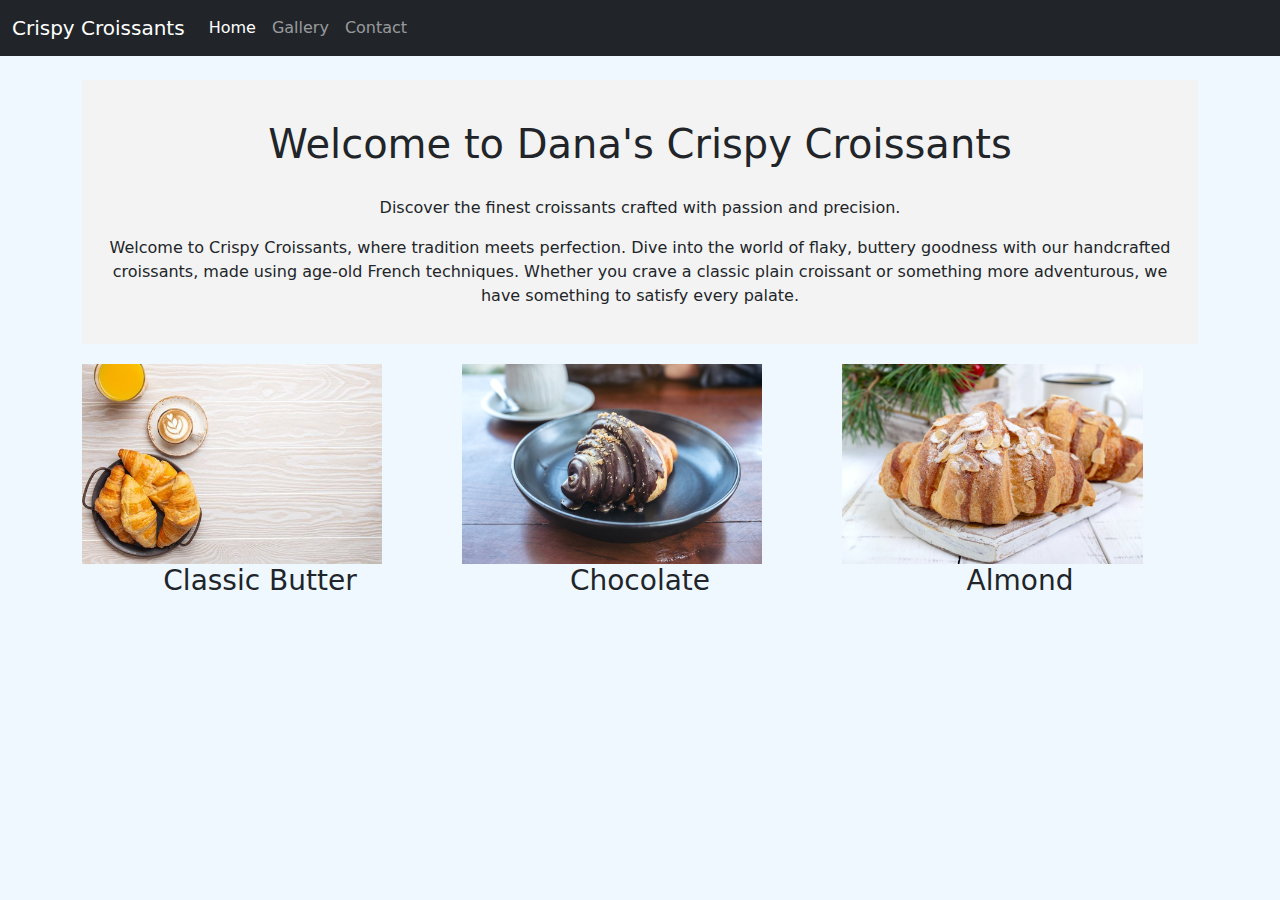
<file: index.html>
<!DOCTYPE html>
<html lang="en">
  <head>
    <meta charset="UTF-8" />
    <meta
      name="viewport"
      content="width=device-width, initial-scale=1.0" />
    <meta
      name="description"
      content="Dana's Crispy Croissants, that is all about the croissants we bake and sell with love!" />
    <title>Dana's Crispy Croissants Home Website</title>
    <link
      href="https://cdn.jsdelivr.net/npm/bootstrap@5.3.3/dist/css/bootstrap.min.css"
      rel="stylesheet"
      integrity="sha384-QWTKZyjpPEjISv5WaRU9OFeRpok6YctnYmDr5pNlyT2bRjXh0JMhjY6hW+ALEwIH"
      crossorigin="anonymous" />
    <script
      src="https://cdn.jsdelivr.net/npm/@popperjs/core@2.11.8/dist/umd/popper.min.js"
      integrity="sha384-I7E8VVD/ismYTF4hNIPjVp/Zjvgyol6VFvRkX/vR+Vc4jQkC+hVqc2pM8ODewa9r"
      crossorigin="anonymous"></script>
    <script
      src="https://cdn.jsdelivr.net/npm/bootstrap@5.3.3/dist/js/bootstrap.min.js"
      integrity="sha384-0pUGZvbkm6XF6gxjEnlmuGrJXVbNuzT9qBBavbLwCsOGabYfZo0T0to5eqruptLy"
      crossorigin="anonymous"></script>
    <link
      rel="stylesheet"
      href="/css/styles.css" />
  </head>
  <body>
    <nav class="navbar navbar-expand-lg navbar-dark bg-dark fixed-top">
      <div class="container-fluid">
        <a
          class="navbar-brand"
          href="#"
          >Crispy Croissants</a
        >
        <button
          class="navbar-toggler"
          type="button"
          data-bs-toggle="collapse"
          data-bs-target="#navbarSupportedContent"
          aria-controls="navbarSupportedContent"
          aria-expanded="false"
          aria-label="Toggle navigation">
          <span class="navbar-toggler-icon"></span>
        </button>
        <div
          class="collapse navbar-collapse"
          id="navbarSupportedContent">
          <ul class="navbar-nav">
            <li class="nav-item">
              <a
                class="nav-link active"
                aria-current="page"
                href="/"
                >Home</a
              >
            </li>
            <li class="nav-item">
              <a
                class="nav-link"
                href="/photogallery.html"
                >Gallery</a
              >
            </li>
            <li class="nav-item">
              <a
                class="nav-link"
                href="/contact.html"
                >Contact</a
              >
            </li>
          </ul>
        </div>
      </div>
    </nav>

    <div
      class="container"
      id="home">
      <div class="header">
        <h1>Welcome to Dana's Crispy Croissants</h1>
        <p>
          Discover the finest croissants crafted with passion and precision.
        </p>
        <p>
          Welcome to Crispy Croissants, where tradition meets perfection. Dive
          into the world of flaky, buttery goodness with our handcrafted
          croissants, made using age-old French techniques. Whether you crave a
          classic plain croissant or something more adventurous, we have
          something to satisfy every palate.
        </p>
      </div>
      <div class="row">
        <div class="col-md-4">
          <img
            src="/media/freshly-baked-golden-crispy-croissants-2023-11-27-05-04-46-utc.jpg"
            class="img-fluid product-img"
            alt="Classic Butter Croissant" />
          <h3>Classic Butter</h3>
        </div>
        <div class="col-md-4">
          <img
            src="/media/a-piece-of-chocolate-croissant-in-a-black-plate-an-2023-11-27-05-18-24-utc.jpg"
            class="img-fluid product-img"
            alt="Classic Butter Croissant" />
          <h3>Chocolate</h3>
        </div>
        <div class="col-md-4">
          <img
            src="/media/large-tasty-croissants-with-almond-flakes-and-a-cu-2023-11-27-05-29-23-utc.jpg"
            class="img-fluid product-img"
            alt="Almond Croissant" />
          <h3>Almond</h3>
        </div>
      </div>
    </div>
  </body>
</html>
</file>
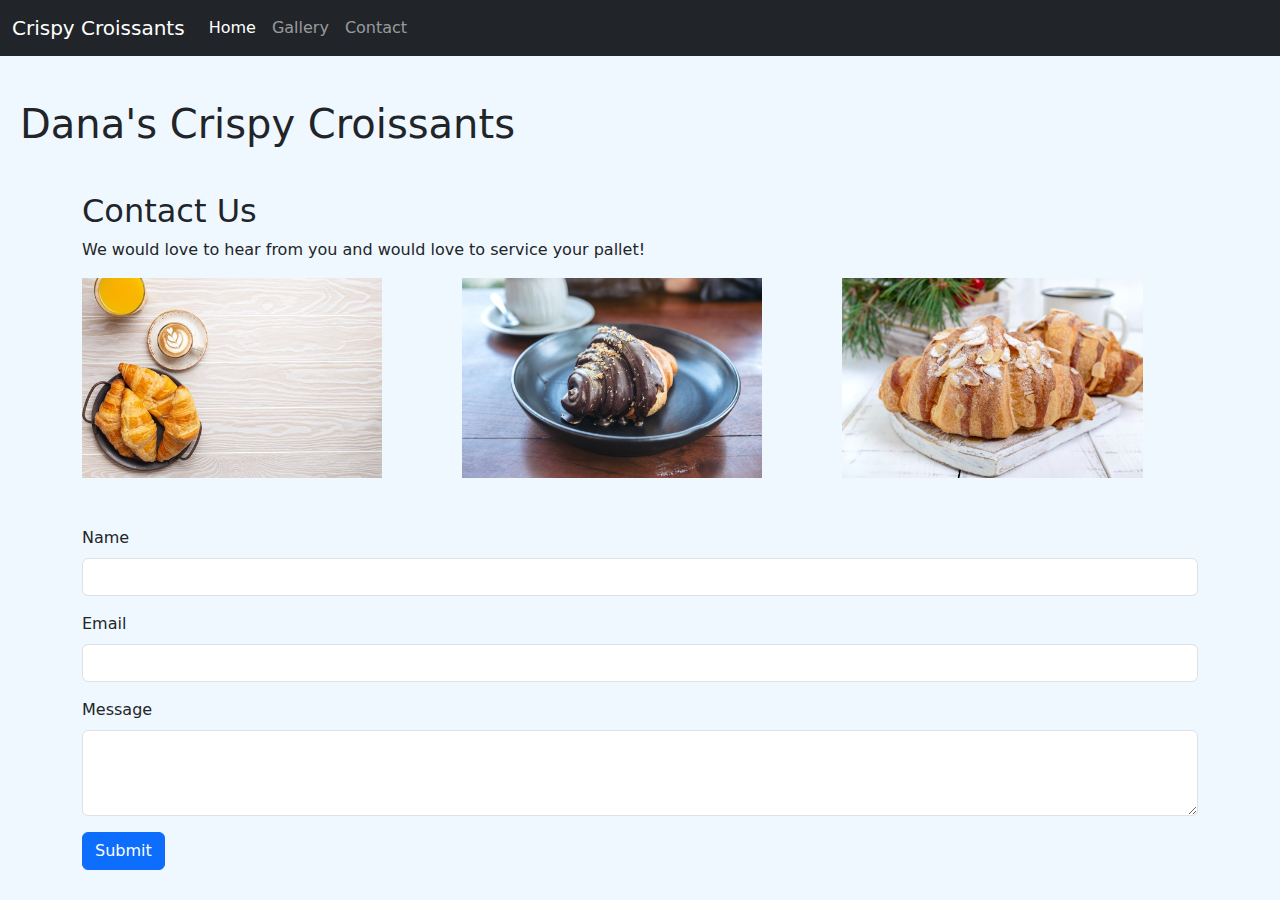
<file: contact.html>
<!DOCTYPE html>
<html lang="en">
  <head>
    <meta charset="UTF-8" />
    <meta
      name="viewport"
      content="width=device-width, initial-scale=1.0" />
    <meta
      name="description"
      content="Dana's Crispy Croissants, that is all about the croissants we bake and sell with love!" />

    <title>Dana's Crispy Croissants Contact Us</title>
    <link
      href="https://cdn.jsdelivr.net/npm/bootstrap@5.3.3/dist/css/bootstrap.min.css"
      rel="stylesheet"
      integrity="sha384-QWTKZyjpPEjISv5WaRU9OFeRpok6YctnYmDr5pNlyT2bRjXh0JMhjY6hW+ALEwIH"
      crossorigin="anonymous" />
    <script
      src="https://cdn.jsdelivr.net/npm/@popperjs/core@2.11.8/dist/umd/popper.min.js"
      integrity="sha384-I7E8VVD/ismYTF4hNIPjVp/Zjvgyol6VFvRkX/vR+Vc4jQkC+hVqc2pM8ODewa9r"
      crossorigin="anonymous"></script>
    <script
      src="https://cdn.jsdelivr.net/npm/bootstrap@5.3.3/dist/js/bootstrap.min.js"
      integrity="sha384-0pUGZvbkm6XF6gxjEnlmuGrJXVbNuzT9qBBavbLwCsOGabYfZo0T0to5eqruptLy"
      crossorigin="anonymous"></script>
    <link
      rel="stylesheet"
      href="/css/styles.css" />
  </head>
  <body>
    <nav class="navbar navbar-expand-lg navbar-dark bg-dark fixed-top">
      <div class="container-fluid">
        <a
          class="navbar-brand"
          href="#"
          >Crispy Croissants</a
        >
        <button
          class="navbar-toggler"
          type="button"
          data-bs-toggle="collapse"
          data-bs-target="#navbarSupportedContent"
          aria-controls="navbarSupportedContent"
          aria-expanded="false"
          aria-label="Toggle navigation">
          <span class="navbar-toggler-icon"></span>
        </button>
        <div
          class="collapse navbar-collapse"
          id="navbarSupportedContent">
          <ul class="navbar-nav">
            <li class="nav-item">
              <a
                class="nav-link active"
                aria-current="page"
                href="/"
                >Home</a
              >
            </li>
            <li class="nav-item">
              <a
                class="nav-link"
                href="/photogallery.html"
                >Gallery</a
              >
            </li>
            <li class="nav-item">
              <a
                class="nav-link"
                href="/contact.html"
                >Contact</a
              >
            </li>
          </ul>
        </div>
      </div>
    </nav>
    <h1>Dana's Crispy Croissants</h1>
    <div
      class="container mt-4"
      id="contact">
      <h2>Contact Us</h2>
      <p>
        We would love to hear from you and would love to service your pallet!
      </p>

      <div class="row mb-5">
        <div class="col-md-4">
          <img
            src="/media/freshly-baked-golden-crispy-croissants-2023-11-27-05-04-46-utc.jpg"
            class="img-fluid product-img"
            alt="Classic Butter Croissant" />
        </div>
        <div class="col-md-4">
          <img
            src="/media/a-piece-of-chocolate-croissant-in-a-black-plate-an-2023-11-27-05-18-24-utc.jpg"
            class="img-fluid product-img"
            alt="Classic Butter Croissant" />
        </div>
        <div class="col-md-4">
          <img
            src="/media/large-tasty-croissants-with-almond-flakes-and-a-cu-2023-11-27-05-29-23-utc.jpg"
            class="img-fluid product-img"
            alt="Almond Croissant" />
        </div>
      </div>

      <form>
        <div class="mb-3">
          <label
            for="name"
            class="form-label"
            >Name</label
          >
          <input
            type="text"
            class="form-control"
            id="name" />
        </div>
        <div class="mb-3">
          <label
            for="email"
            class="form-label"
            >Email</label
          >
          <input
            type="email"
            class="form-control"
            id="email" />
        </div>
        <div class="mb-3">
          <label
            for="message"
            class="form-label"
            >Message</label
          >
          <textarea
            class="form-control"
            id="message"
            rows="3"></textarea>
        </div>
        <button
          type="submit"
          class="btn btn-primary">
          Submit
        </button>
      </form>
    </div>
  </body>
</html>
</file>
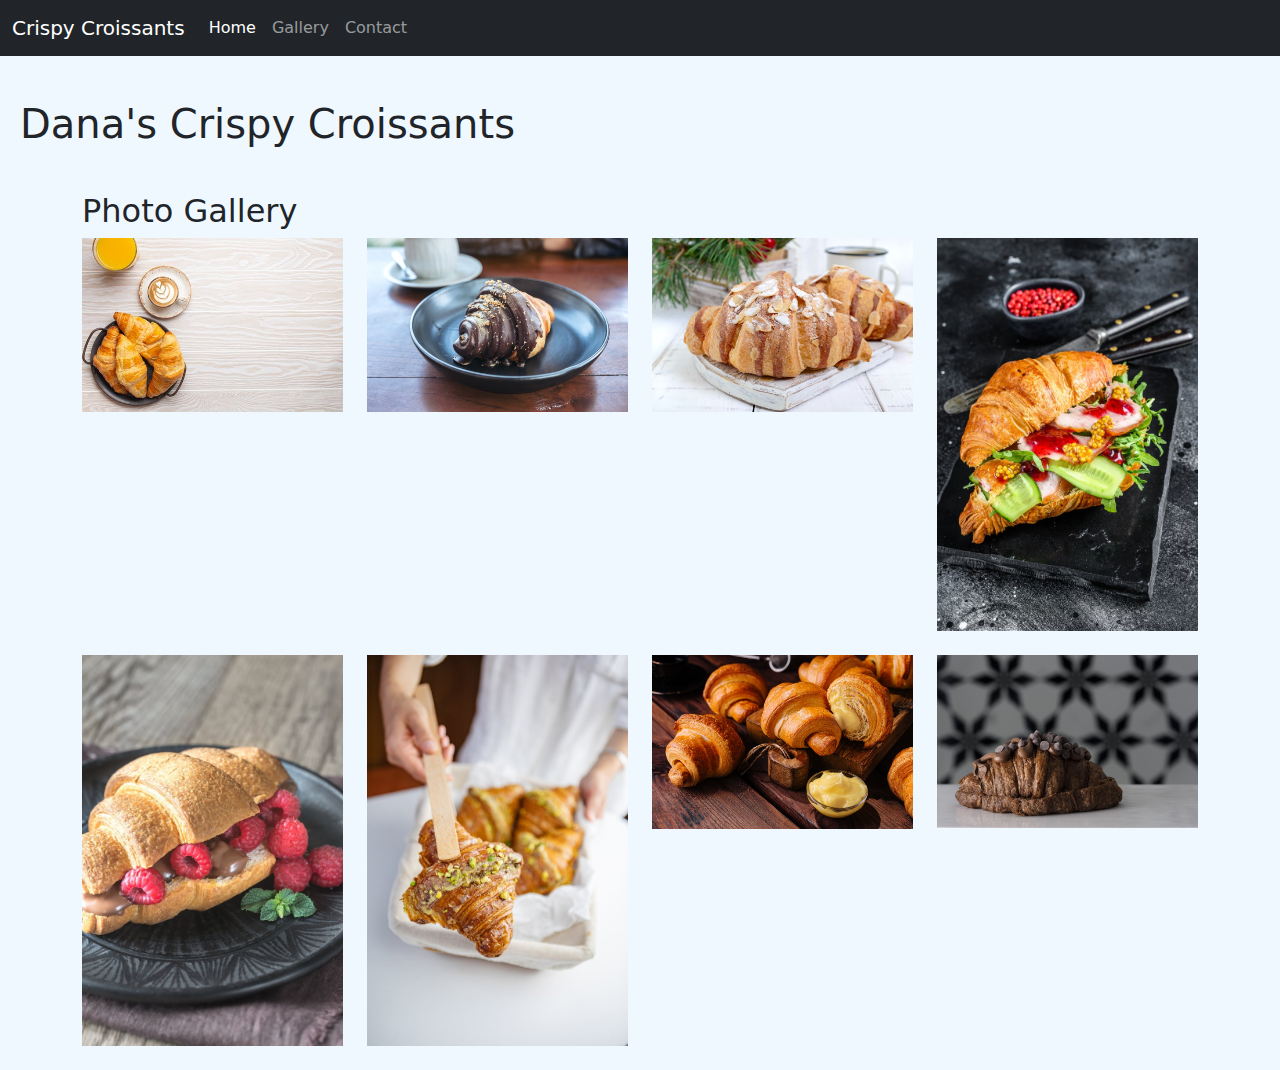
<file: photogallery.html>
<!DOCTYPE html>
<html lang="en">
  <head>
    <meta charset="UTF-8" />
    <meta
      name="viewport"
      content="width=device-width, initial-scale=1.0" />
    <meta
      name="description"
      content="Dana's Crispy Croissants, that is all about the croissants we bake and sell with love!" />
    <title>Dana's Crispy Croissants Gallery</title>
    <link
      href="https://cdn.jsdelivr.net/npm/bootstrap@5.3.3/dist/css/bootstrap.min.css"
      rel="stylesheet"
      integrity="sha384-QWTKZyjpPEjISv5WaRU9OFeRpok6YctnYmDr5pNlyT2bRjXh0JMhjY6hW+ALEwIH"
      crossorigin="anonymous" />
    <script
      src="https://cdn.jsdelivr.net/npm/@popperjs/core@2.11.8/dist/umd/popper.min.js"
      integrity="sha384-I7E8VVD/ismYTF4hNIPjVp/Zjvgyol6VFvRkX/vR+Vc4jQkC+hVqc2pM8ODewa9r"
      crossorigin="anonymous"></script>
    <script
      src="https://cdn.jsdelivr.net/npm/bootstrap@5.3.3/dist/js/bootstrap.min.js"
      integrity="sha384-0pUGZvbkm6XF6gxjEnlmuGrJXVbNuzT9qBBavbLwCsOGabYfZo0T0to5eqruptLy"
      crossorigin="anonymous"></script>
    <link
      rel="stylesheet"
      href="/css/styles.css" />
  </head>
  <body>
    <nav class="navbar navbar-expand-lg navbar-dark bg-dark fixed-top">
      <div class="container-fluid">
        <a
          class="navbar-brand"
          href="#"
          >Crispy Croissants</a
        >
        <button
          class="navbar-toggler"
          type="button"
          data-bs-toggle="collapse"
          data-bs-target="#navbarSupportedContent"
          aria-controls="navbarSupportedContent"
          aria-expanded="false"
          aria-label="Toggle navigation">
          <span class="navbar-toggler-icon"></span>
        </button>
        <div
          class="collapse navbar-collapse"
          id="navbarSupportedContent">
          <ul class="navbar-nav">
            <li class="nav-item">
              <a
                class="nav-link active"
                aria-current="page"
                href="/"
                >Home</a
              >
            </li>
            <li class="nav-item">
              <a
                class="nav-link"
                href="/photogallery.html"
                >Gallery</a
              >
            </li>
            <li class="nav-item">
              <a
                class="nav-link"
                href="/contact.html"
                >Contact</a
              >
            </li>
          </ul>
        </div>
      </div>
    </nav>
    <h1>Dana's Crispy Croissants</h1>
    <div
      class="container mt-4"
      id="gallery">
      <h2>Photo Gallery</h2>
      <div class="row">
        <div class="col-lg-3 col-md-4 col-sm-6 mb-4">
          <img
            src="media/freshly-baked-golden-crispy-croissants-2023-11-27-05-04-46-utc.jpg"
            class="img-fluid"
            alt="Butter Croissants" />
        </div>
        <div class="col-lg-3 col-md-4 col-sm-6 mb-4">
          <img
            src="media/a-piece-of-chocolate-croissant-in-a-black-plate-an-2023-11-27-05-18-24-utc.jpg"
            class="img-fluid"
            alt="Chocolate Croissants" />
        </div>
        <div class="col-lg-3 col-md-4 col-sm-6 mb-4">
          <img
            src="media/large-tasty-croissants-with-almond-flakes-and-a-cu-2023-11-27-05-29-23-utc.jpg"
            class="img-fluid"
            alt="Almond Croissants" />
        </div>
        <div class="col-lg-3 col-md-4 col-sm-6 mb-4">
          <img
            src="media/croissant-sandwich-with-cheese-arugula-and-ham-b-2023-11-27-05-36-18-utc.JPG"
            class="img-fluid"
            alt="Croissants Sandwich" />
        </div>
        <div class="col-lg-3 col-md-4 col-sm-6 mb-4">
          <img
            src="media/croissant-with-chocolate-paste-and-fresh-raspberri-2023-11-27-05-17-22-utc.jpg"
            class="img-fluid"
            alt="Almond Croissants" />
        </div>
        <div class="col-lg-3 col-md-4 col-sm-6 mb-4">
          <img
            src="media/croissant-pulled-from-basket-with-spikes-by-woman-2023-11-27-05-33-32-utc.jpg"
            class="img-fluid"
            alt="Almond Croissants" />
        </div>
        <div class="col-lg-3 col-md-4 col-sm-6 mb-4">
          <img
            src="media/appetizing-croissants-on-wooden-table-close-up-2024-01-09-19-04-05-utc.jpg"
            class="img-fluid"
            alt="Chocolate Croissants" />
        </div>
        <div class="col-lg-3 col-md-4 col-sm-6 mb-4">
          <img
            src="media/closeup-shot-of-a-delicious-croissant-on-blurred-b-2023-11-27-05-28-01-utc.jpeg"
            class="img-fluid"
            alt="Chocolate Croissants" />
        </div>
      </div>
    </div>
  </body>
</html>
</file>
<file: css/styles.css>
body {
  padding-top: 80px;
  background-color: aliceblue;
}

h3 {
  text-align: center;
}

h1 {
  padding: 20px;
}

.header {
  background: #f3f3f3;
  margin-bottom: 20px;
  padding: 20px;
  text-align: center;
}

.product-img {
  height: 200px;
}
</file>
